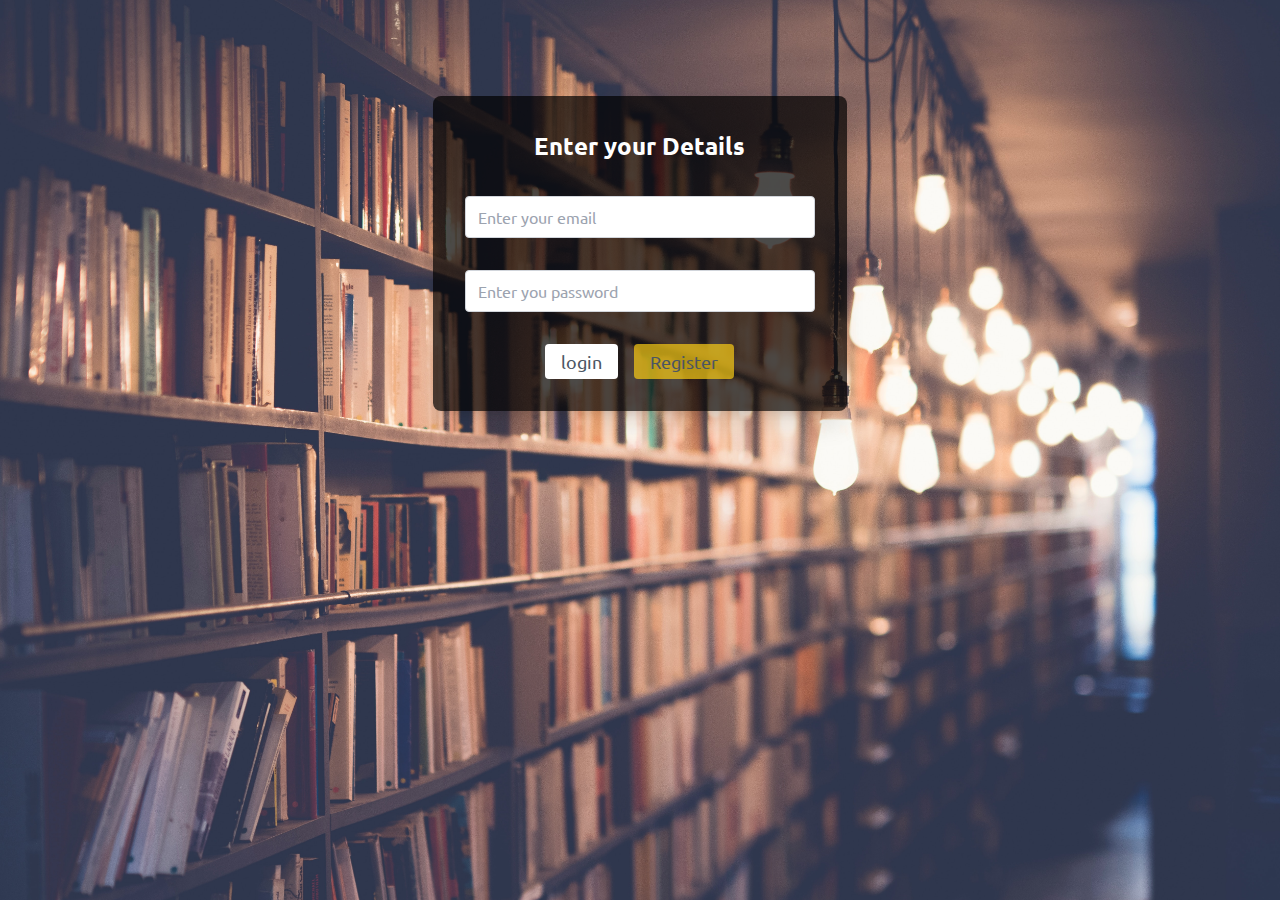
<file: index.html>
<!doctype html>
<html>

<head>
  <meta charset="UTF-8">
  <meta name="viewport" content="width=device-width, initial-scale=1.0">
  <link href="https://fonts.googleapis.com/css2?family=Ubuntu&display=swap" rel="stylesheet">

  <title>User &#8729; login</title>
  <link rel="stylesheet" href="/assets/index-ddace166.css">
</head>


<body id="body" class="bg-background bg-cover font-ubuntu">

  <div id="content">
    <section class="text-gray-600 body-font">
      <div class="px-5 py-24">
        <div
          class="lg:w-1/3 md:w-1/2 mx-auto bg-black bg-opacity-70 rounded-lg p-8 flex flex-col space-y-8 md:ml-auto w-full mt-10 md:mt-0 relative z-10 shadow-xl">

          <span class="text-white mx-auto text-2xl font-semibold">Enter your Details</span>

          <input type="email" id="email" name="email" placeholder="Enter your email"
            class="w-full bg-white rounded border border-gray-300 focus:border-indigo-500 focus:ring-2 focus:ring-indigo-200 text-base outline-none text-gray-700 py-1 px-3 leading-8 transition-colors duration-200 ease-in-out">

          <input type="password" id="password" name="password" placeholder="Enter you password"
            class="w-full bg-white rounded border border-gray-300 focus:border-indigo-500 focus:ring-2 focus:ring-indigo-200 text-base outline-none text-gray-700 py-1 px-3 leading-8 transition-colors duration-200 ease-in-out">

          <div class="flex mx-auto space-x-4">
          <button
            class="bg-white border-0 py-1 px-4 w:1/3 focus:outline-none hover:bg-gray-200 focus:bg-gray-100 rounded text-lg">login</button>
          <a
            class="bg-yellow-400 bg-opacity-70 border-0 py-1 px-4 w:1/3 focus:outline-none focus:bg-yellow-600 hover:bg-opacity-100 rounded text-lg">Register</a>
          </div>
        </div>
      </div>
    </section>
  </div>

</body>

</html>
</file>
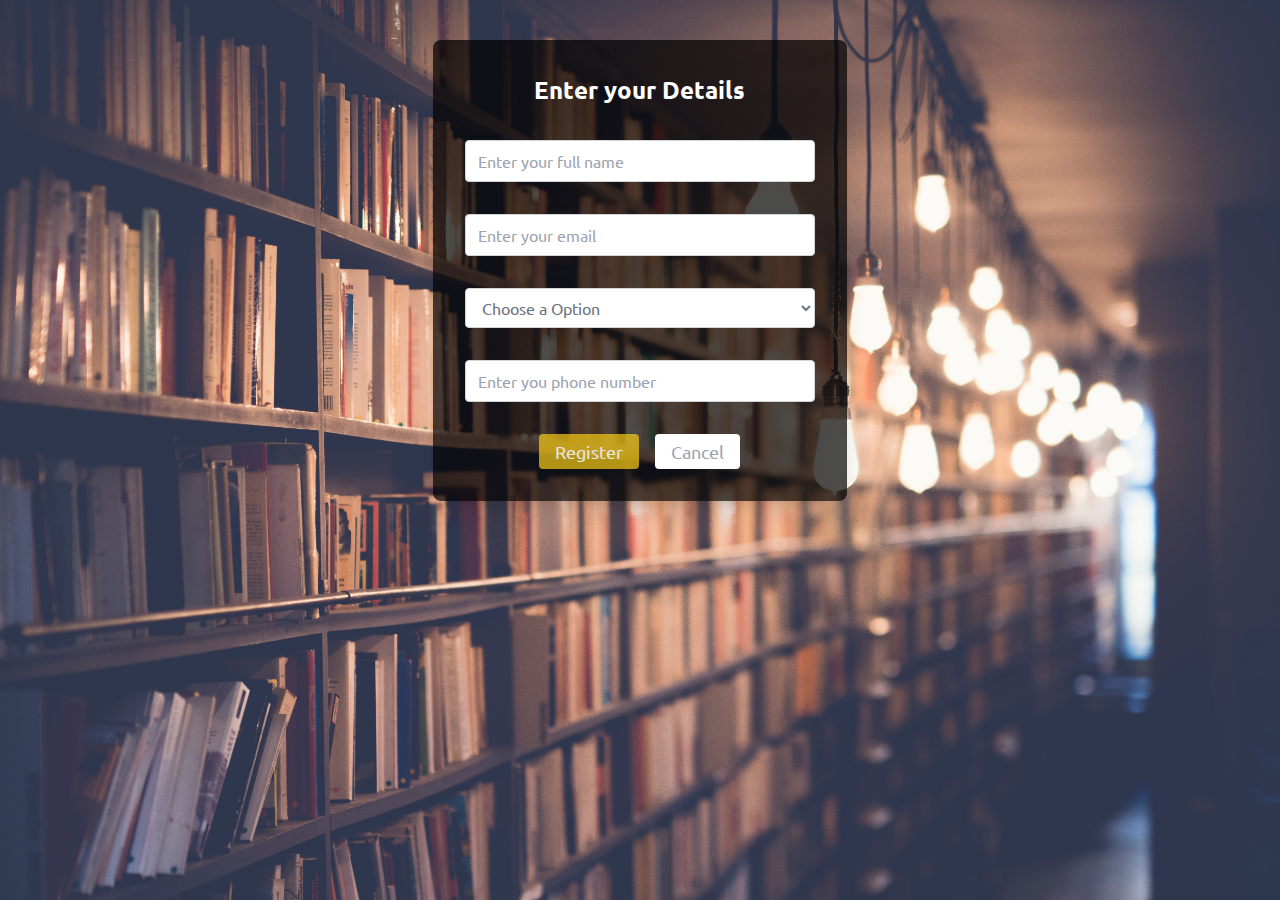
<file: register.html>
<!doctype html>
<html>

<head>
  <meta charset="UTF-8">
  <meta name="viewport" content="width=device-width, initial-scale=1.0">
  
  <link href="https://fonts.googleapis.com/css2?family=Ubuntu&display=swap" rel="stylesheet">

  <title>User &#8729; login</title>

  <style>
    .showDialog {
      width: 250px;
      height: 200px;
      display: flex;
      flex-direction: column;
      align-items: center;
      justify-content: center;
      gap: 10px;
    }
  </style>

  <link rel="stylesheet" href="/assets/index-6a51a4b1.css">
</head>


<body id="body" class="bg-background bg-cover font-ubuntu">

  <div id="content">
    <section class="text-gray-600 body-font">
      <div class="px-5 py-10">
        <div
          class="lg:w-1/3 md:w-1/2 mx-auto bg-black bg-opacity-70 rounded-lg p-8 flex flex-col space-y-8 md:ml-auto w-full mt-10 md:mt-0 relative z-10 shadow-xl">

          <span class="text-white mx-auto text-2xl font-semibold">Enter your Details</span>

          <input type="text" id="name" name="name" placeholder="Enter your full name"
            class="w-full bg-white rounded border border-gray-300 focus:border-indigo-500 focus:ring-2 focus:ring-indigo-200 text-base outline-none text-gray-700 py-1 px-3 leading-8 transition-colors duration-200 ease-in-out">

          <input type="email" id="email" name="email" placeholder="Enter your email"
            class="w-full bg-white rounded border border-gray-300 focus:border-indigo-500 focus:ring-2 focus:ring-indigo-200 text-base outline-none text-gray-700 py-1 px-3 leading-8 transition-colors duration-200 ease-in-out">

          <select name="type_user" id="type_user" class="w-full text-gray-500 bg-white rounded border border-gray-300 focus:border-indigo-500 focus:ring-2 focus:ring-indigo-200 text-base outline-none py-2 px-3 leading-8 transition-colors duration-200 ease-in-out">
            <option value="none">Choose a Option</option>
            <option value="Librarian" class="text-black">Librarian</option>
            <option value="Student" class="text-black">Student</option>
          </select>

          <input type="number" id="phone_number" name="phone_number" placeholder="Enter you phone number"
            class="w-full bg-white rounded border border-gray-300 focus:border-indigo-500 focus:ring-2 focus:ring-indigo-200 text-base outline-none text-gray-700 py-1 px-3 leading-8 transition-colors duration-200 ease-in-out">

          <div class="flex mx-auto space-x-4">
            <button
              class="bg-yellow-400 text-gray-200 hover:text-white focus:text-white bg-opacity-70 border-0 py-1 px-4 w:1/3 focus:outline-none focus:bg-yellow-600 hover:bg-opacity-100 rounded text-lg"
              onclick="openDialog()">Register</button>
            <button
              class="bg-white border-0 py-1 text-gray-400 px-4 w:1/3 focus:outline-none hover:bg-gray-200 focus:bg-gray-100 rounded text-lg"
              type="cancel">Cancel</button>

          </div>
        </div>
      </div>
    </section>
  </div>


  <!-- Dialog box for confirmation of message sent! -->

  <dialog id="modal" class="hidden rounded-md flex-col space-y-4 bg-zinc-200">

    <div class="mx-auto">
      <p class="font-para">Thankyou for your interest!
        We will contact you whenever your account is confirmed!
      </p>
    </div>
    <button onclick="closeDialog()" id="close"
      class="mx-auto bg-[#333] rounded-2xl w-[50%] dark:hover:bg-orange-500 dark:bg-orange-600 dark:active:bg-orange-400 dark:focus:bg-orange-500 dark:focus:border-4 focus:border-white dark:hover:border-white hover:bg-black font-para focus:font-bold hover:border-2 hover:border-black text-[#fff] py-1 px-[20px] outline-0">OK</button>

  </dialog>


</body>

<script>
  let dialog = document.getElementById('modal');

  function openDialog() {
    dialog.showModal();
    dialog.classList.remove("hidden");
    dialog.classList.toggle("showDialog");
    document.getElementById('body').classList.add('bg-opacity-5');
  }

  function closeDialog() {
    dialog.close();
    dialog.classList.add("hidden");
    dialog.classList.remove("showDialog");
    document.getElementById('body').classList.add('bg-opacity-100');
  }
</script>

</html>
</file>
<file: assets/index-ddace166.css>
*,:before,:after{box-sizing:border-box;border-width:0;border-style:solid;border-color:#e5e7eb}:before,:after{--tw-content: ""}html{line-height:1.5;-webkit-text-size-adjust:100%;-moz-tab-size:4;-o-tab-size:4;tab-size:4;font-family:ui-sans-serif,system-ui;font-feature-settings:normal;font-variation-settings:normal}body{margin:0;line-height:inherit}hr{height:0;color:inherit;border-top-width:1px}abbr:where([title]){-webkit-text-decoration:underline dotted;text-decoration:underline dotted}h1,h2,h3,h4,h5,h6{font-size:inherit;font-weight:inherit}a{color:inherit;text-decoration:inherit}b,strong{font-weight:bolder}code,kbd,samp,pre{font-family:ui-monospace,SFMono-Regular;font-size:1em}small{font-size:80%}sub,sup{font-size:75%;line-height:0;position:relative;vertical-align:baseline}sub{bottom:-.25em}sup{top:-.5em}table{text-indent:0;border-color:inherit;border-collapse:collapse}button,input,optgroup,select,textarea{font-family:inherit;font-size:100%;font-weight:inherit;line-height:inherit;color:inherit;margin:0;padding:0}button,select{text-transform:none}button,[type=button],[type=reset],[type=submit]{-webkit-appearance:button;background-color:transparent;background-image:none}:-moz-focusring{outline:auto}:-moz-ui-invalid{box-shadow:none}progress{vertical-align:baseline}::-webkit-inner-spin-button,::-webkit-outer-spin-button{height:auto}[type=search]{-webkit-appearance:textfield;outline-offset:-2px}::-webkit-search-decoration{-webkit-appearance:none}::-webkit-file-upload-button{-webkit-appearance:button;font:inherit}summary{display:list-item}blockquote,dl,dd,h1,h2,h3,h4,h5,h6,hr,figure,p,pre{margin:0}fieldset{margin:0;padding:0}legend{padding:0}ol,ul,menu{list-style:none;margin:0;padding:0}textarea{resize:vertical}input::-moz-placeholder,textarea::-moz-placeholder{opacity:1;color:#9ca3af}input::placeholder,textarea::placeholder{opacity:1;color:#9ca3af}button,[role=button]{cursor:pointer}:disabled{cursor:default}img,svg,video,canvas,audio,iframe,embed,object{display:block;vertical-align:middle}img,video{max-width:100%;height:auto}[hidden]{display:none}*,:before,:after{--tw-border-spacing-x: 0;--tw-border-spacing-y: 0;--tw-translate-x: 0;--tw-translate-y: 0;--tw-rotate: 0;--tw-skew-x: 0;--tw-skew-y: 0;--tw-scale-x: 1;--tw-scale-y: 1;--tw-pan-x: ;--tw-pan-y: ;--tw-pinch-zoom: ;--tw-scroll-snap-strictness: proximity;--tw-gradient-from-position: ;--tw-gradient-via-position: ;--tw-gradient-to-position: ;--tw-ordinal: ;--tw-slashed-zero: ;--tw-numeric-figure: ;--tw-numeric-spacing: ;--tw-numeric-fraction: ;--tw-ring-inset: ;--tw-ring-offset-width: 0px;--tw-ring-offset-color: #fff;--tw-ring-color: rgb(59 130 246 / .5);--tw-ring-offset-shadow: 0 0 #0000;--tw-ring-shadow: 0 0 #0000;--tw-shadow: 0 0 #0000;--tw-shadow-colored: 0 0 #0000;--tw-blur: ;--tw-brightness: ;--tw-contrast: ;--tw-grayscale: ;--tw-hue-rotate: ;--tw-invert: ;--tw-saturate: ;--tw-sepia: ;--tw-drop-shadow: ;--tw-backdrop-blur: ;--tw-backdrop-brightness: ;--tw-backdrop-contrast: ;--tw-backdrop-grayscale: ;--tw-backdrop-hue-rotate: ;--tw-backdrop-invert: ;--tw-backdrop-opacity: ;--tw-backdrop-saturate: ;--tw-backdrop-sepia: }::backdrop{--tw-border-spacing-x: 0;--tw-border-spacing-y: 0;--tw-translate-x: 0;--tw-translate-y: 0;--tw-rotate: 0;--tw-skew-x: 0;--tw-skew-y: 0;--tw-scale-x: 1;--tw-scale-y: 1;--tw-pan-x: ;--tw-pan-y: ;--tw-pinch-zoom: ;--tw-scroll-snap-strictness: proximity;--tw-gradient-from-position: ;--tw-gradient-via-position: ;--tw-gradient-to-position: ;--tw-ordinal: ;--tw-slashed-zero: ;--tw-numeric-figure: ;--tw-numeric-spacing: ;--tw-numeric-fraction: ;--tw-ring-inset: ;--tw-ring-offset-width: 0px;--tw-ring-offset-color: #fff;--tw-ring-color: rgb(59 130 246 / .5);--tw-ring-offset-shadow: 0 0 #0000;--tw-ring-shadow: 0 0 #0000;--tw-shadow: 0 0 #0000;--tw-shadow-colored: 0 0 #0000;--tw-blur: ;--tw-brightness: ;--tw-contrast: ;--tw-grayscale: ;--tw-hue-rotate: ;--tw-invert: ;--tw-saturate: ;--tw-sepia: ;--tw-drop-shadow: ;--tw-backdrop-blur: ;--tw-backdrop-brightness: ;--tw-backdrop-contrast: ;--tw-backdrop-grayscale: ;--tw-backdrop-hue-rotate: ;--tw-backdrop-invert: ;--tw-backdrop-opacity: ;--tw-backdrop-saturate: ;--tw-backdrop-sepia: }.container{width:100%}@media (min-width: 174px){.container{max-width:174px}}@media (min-width: 233px){.container{max-width:233px}}@media (min-width: 300px){.container{max-width:300px}}@media (min-width: 313px){.container{max-width:313px}}@media (min-width: 340px){.container{max-width:340px}}@media (min-width: 378px){.container{max-width:378px}}@media (min-width: 480px){.container{max-width:480px}}@media (min-width: 640px){.container{max-width:640px}}@media (min-width: 768px){.container{max-width:768px}}@media (min-width: 1000px){.container{max-width:1000px}}@media (min-width: 1172px){.container{max-width:1172px}}@media (min-width: 1280px){.container{max-width:1280px}}@media (min-width: 1435px){.container{max-width:1435px}}@media (min-width: 1536px){.container{max-width:1536px}}.relative{position:relative}.sticky{position:sticky}.z-10{z-index:10}.mx-auto{margin-left:auto;margin-right:auto}.my-3{margin-top:.75rem;margin-bottom:.75rem}.mb-4{margin-bottom:1rem}.ml-3{margin-left:.75rem}.mr-5{margin-right:1.25rem}.mt-10{margin-top:2.5rem}.mt-4{margin-top:1rem}.flex{display:flex}.inline-flex{display:inline-flex}.h-10{height:2.5rem}.w-10{width:2.5rem}.w-4\/5{width:80%}.w-full{width:100%}.transform{transform:translate(var(--tw-translate-x),var(--tw-translate-y)) rotate(var(--tw-rotate)) skew(var(--tw-skew-x)) skewY(var(--tw-skew-y)) scaleX(var(--tw-scale-x)) scaleY(var(--tw-scale-y))}.flex-col{flex-direction:column}.flex-wrap{flex-wrap:wrap}.items-center{align-items:center}.justify-center{justify-content:center}.space-x-4>:not([hidden])~:not([hidden]){--tw-space-x-reverse: 0;margin-right:calc(1rem * var(--tw-space-x-reverse));margin-left:calc(1rem * calc(1 - var(--tw-space-x-reverse)))}.space-y-8>:not([hidden])~:not([hidden]){--tw-space-y-reverse: 0;margin-top:calc(2rem * calc(1 - var(--tw-space-y-reverse)));margin-bottom:calc(2rem * var(--tw-space-y-reverse))}.rounded{border-radius:.25rem}.rounded-2xl{border-radius:1rem}.rounded-full{border-radius:9999px}.rounded-lg{border-radius:.5rem}.border{border-width:1px}.border-0{border-width:0px}.border-gray-300{--tw-border-opacity: 1;border-color:rgb(209 213 219 / var(--tw-border-opacity))}.bg-black{--tw-bg-opacity: 1;background-color:rgb(0 0 0 / var(--tw-bg-opacity))}.bg-gray-100{--tw-bg-opacity: 1;background-color:rgb(243 244 246 / var(--tw-bg-opacity))}.bg-indigo-500{--tw-bg-opacity: 1;background-color:rgb(99 102 241 / var(--tw-bg-opacity))}.bg-white{--tw-bg-opacity: 1;background-color:rgb(255 255 255 / var(--tw-bg-opacity))}.bg-yellow-400{--tw-bg-opacity: 1;background-color:rgb(250 204 21 / var(--tw-bg-opacity))}.bg-opacity-70{--tw-bg-opacity: .7}.bg-background{background-image:url(/assets/bg-245bc8c0.png)}.bg-cover{background-size:cover}.p-2{padding:.5rem}.p-8{padding:2rem}.px-1{padding-left:.25rem;padding-right:.25rem}.px-3{padding-left:.75rem;padding-right:.75rem}.px-4{padding-left:1rem;padding-right:1rem}.px-5{padding-left:1.25rem;padding-right:1.25rem}.py-1{padding-top:.25rem;padding-bottom:.25rem}.py-24{padding-top:6rem;padding-bottom:6rem}.font-ubuntu{font-family:Ubuntu,sans-serif}.text-2xl{font-size:1.5rem}.text-base{font-size:1rem}.text-lg{font-size:1.125rem}.text-xl{font-size:1.25rem}.font-medium{font-weight:500}.font-semibold{font-weight:600}.leading-8{line-height:2rem}.text-gray-600{--tw-text-opacity: 1;color:rgb(75 85 99 / var(--tw-text-opacity))}.text-gray-700{--tw-text-opacity: 1;color:rgb(55 65 81 / var(--tw-text-opacity))}.text-gray-900{--tw-text-opacity: 1;color:rgb(17 24 39 / var(--tw-text-opacity))}.text-white{--tw-text-opacity: 1;color:rgb(255 255 255 / var(--tw-text-opacity))}.shadow-2xl{--tw-shadow: 0 25px 50px -12px rgb(0 0 0 / .25);--tw-shadow-colored: 0 25px 50px -12px var(--tw-shadow-color);box-shadow:var(--tw-ring-offset-shadow, 0 0 #0000),var(--tw-ring-shadow, 0 0 #0000),var(--tw-shadow)}.shadow-xl{--tw-shadow: 0 20px 25px -5px rgb(0 0 0 / .1), 0 8px 10px -6px rgb(0 0 0 / .1);--tw-shadow-colored: 0 20px 25px -5px var(--tw-shadow-color), 0 8px 10px -6px var(--tw-shadow-color);box-shadow:var(--tw-ring-offset-shadow, 0 0 #0000),var(--tw-ring-shadow, 0 0 #0000),var(--tw-shadow)}.outline-none{outline:2px solid transparent;outline-offset:2px}.transition-colors{transition-property:color,background-color,border-color,text-decoration-color,fill,stroke;transition-timing-function:cubic-bezier(.4,0,.2,1);transition-duration:.15s}.duration-200{transition-duration:.2s}.ease-in-out{transition-timing-function:cubic-bezier(.4,0,.2,1)}.hover\:bg-gray-200:hover{--tw-bg-opacity: 1;background-color:rgb(229 231 235 / var(--tw-bg-opacity))}.hover\:bg-gray-300:hover{--tw-bg-opacity: 1;background-color:rgb(209 213 219 / var(--tw-bg-opacity))}.hover\:bg-opacity-100:hover{--tw-bg-opacity: 1}.focus\:border-indigo-500:focus{--tw-border-opacity: 1;border-color:rgb(99 102 241 / var(--tw-border-opacity))}.focus\:bg-gray-100:focus{--tw-bg-opacity: 1;background-color:rgb(243 244 246 / var(--tw-bg-opacity))}.focus\:bg-yellow-600:focus{--tw-bg-opacity: 1;background-color:rgb(202 138 4 / var(--tw-bg-opacity))}.focus\:outline-none:focus{outline:2px solid transparent;outline-offset:2px}.focus\:ring-2:focus{--tw-ring-offset-shadow: var(--tw-ring-inset) 0 0 0 var(--tw-ring-offset-width) var(--tw-ring-offset-color);--tw-ring-shadow: var(--tw-ring-inset) 0 0 0 calc(2px + var(--tw-ring-offset-width)) var(--tw-ring-color);box-shadow:var(--tw-ring-offset-shadow),var(--tw-ring-shadow),var(--tw-shadow, 0 0 #0000)}.focus\:ring-indigo-200:focus{--tw-ring-opacity: 1;--tw-ring-color: rgb(199 210 254 / var(--tw-ring-opacity))}@media (min-width: 768px){.md\:mb-0{margin-bottom:0}.md\:ml-auto{margin-left:auto}.md\:mt-0{margin-top:0}.md\:w-1\/2{width:50%}.md\:flex-row{flex-direction:row}}@media (min-width: 1172px){.lg\:w-1\/3{width:33.333333%}}
</file>
<file: assets/index-6a51a4b1.css>
*,:before,:after{box-sizing:border-box;border-width:0;border-style:solid;border-color:#e5e7eb}:before,:after{--tw-content: ""}html{line-height:1.5;-webkit-text-size-adjust:100%;-moz-tab-size:4;-o-tab-size:4;tab-size:4;font-family:ui-sans-serif,system-ui;font-feature-settings:normal;font-variation-settings:normal}body{margin:0;line-height:inherit}hr{height:0;color:inherit;border-top-width:1px}abbr:where([title]){-webkit-text-decoration:underline dotted;text-decoration:underline dotted}h1,h2,h3,h4,h5,h6{font-size:inherit;font-weight:inherit}a{color:inherit;text-decoration:inherit}b,strong{font-weight:bolder}code,kbd,samp,pre{font-family:ui-monospace,SFMono-Regular;font-size:1em}small{font-size:80%}sub,sup{font-size:75%;line-height:0;position:relative;vertical-align:baseline}sub{bottom:-.25em}sup{top:-.5em}table{text-indent:0;border-color:inherit;border-collapse:collapse}button,input,optgroup,select,textarea{font-family:inherit;font-size:100%;font-weight:inherit;line-height:inherit;color:inherit;margin:0;padding:0}button,select{text-transform:none}button,[type=button],[type=reset],[type=submit]{-webkit-appearance:button;background-color:transparent;background-image:none}:-moz-focusring{outline:auto}:-moz-ui-invalid{box-shadow:none}progress{vertical-align:baseline}::-webkit-inner-spin-button,::-webkit-outer-spin-button{height:auto}[type=search]{-webkit-appearance:textfield;outline-offset:-2px}::-webkit-search-decoration{-webkit-appearance:none}::-webkit-file-upload-button{-webkit-appearance:button;font:inherit}summary{display:list-item}blockquote,dl,dd,h1,h2,h3,h4,h5,h6,hr,figure,p,pre{margin:0}fieldset{margin:0;padding:0}legend{padding:0}ol,ul,menu{list-style:none;margin:0;padding:0}textarea{resize:vertical}input::-moz-placeholder,textarea::-moz-placeholder{opacity:1;color:#9ca3af}input::placeholder,textarea::placeholder{opacity:1;color:#9ca3af}button,[role=button]{cursor:pointer}:disabled{cursor:default}img,svg,video,canvas,audio,iframe,embed,object{display:block;vertical-align:middle}img,video{max-width:100%;height:auto}[hidden]{display:none}*,:before,:after{--tw-border-spacing-x: 0;--tw-border-spacing-y: 0;--tw-translate-x: 0;--tw-translate-y: 0;--tw-rotate: 0;--tw-skew-x: 0;--tw-skew-y: 0;--tw-scale-x: 1;--tw-scale-y: 1;--tw-pan-x: ;--tw-pan-y: ;--tw-pinch-zoom: ;--tw-scroll-snap-strictness: proximity;--tw-gradient-from-position: ;--tw-gradient-via-position: ;--tw-gradient-to-position: ;--tw-ordinal: ;--tw-slashed-zero: ;--tw-numeric-figure: ;--tw-numeric-spacing: ;--tw-numeric-fraction: ;--tw-ring-inset: ;--tw-ring-offset-width: 0px;--tw-ring-offset-color: #fff;--tw-ring-color: rgb(59 130 246 / .5);--tw-ring-offset-shadow: 0 0 #0000;--tw-ring-shadow: 0 0 #0000;--tw-shadow: 0 0 #0000;--tw-shadow-colored: 0 0 #0000;--tw-blur: ;--tw-brightness: ;--tw-contrast: ;--tw-grayscale: ;--tw-hue-rotate: ;--tw-invert: ;--tw-saturate: ;--tw-sepia: ;--tw-drop-shadow: ;--tw-backdrop-blur: ;--tw-backdrop-brightness: ;--tw-backdrop-contrast: ;--tw-backdrop-grayscale: ;--tw-backdrop-hue-rotate: ;--tw-backdrop-invert: ;--tw-backdrop-opacity: ;--tw-backdrop-saturate: ;--tw-backdrop-sepia: }::backdrop{--tw-border-spacing-x: 0;--tw-border-spacing-y: 0;--tw-translate-x: 0;--tw-translate-y: 0;--tw-rotate: 0;--tw-skew-x: 0;--tw-skew-y: 0;--tw-scale-x: 1;--tw-scale-y: 1;--tw-pan-x: ;--tw-pan-y: ;--tw-pinch-zoom: ;--tw-scroll-snap-strictness: proximity;--tw-gradient-from-position: ;--tw-gradient-via-position: ;--tw-gradient-to-position: ;--tw-ordinal: ;--tw-slashed-zero: ;--tw-numeric-figure: ;--tw-numeric-spacing: ;--tw-numeric-fraction: ;--tw-ring-inset: ;--tw-ring-offset-width: 0px;--tw-ring-offset-color: #fff;--tw-ring-color: rgb(59 130 246 / .5);--tw-ring-offset-shadow: 0 0 #0000;--tw-ring-shadow: 0 0 #0000;--tw-shadow: 0 0 #0000;--tw-shadow-colored: 0 0 #0000;--tw-blur: ;--tw-brightness: ;--tw-contrast: ;--tw-grayscale: ;--tw-hue-rotate: ;--tw-invert: ;--tw-saturate: ;--tw-sepia: ;--tw-drop-shadow: ;--tw-backdrop-blur: ;--tw-backdrop-brightness: ;--tw-backdrop-contrast: ;--tw-backdrop-grayscale: ;--tw-backdrop-hue-rotate: ;--tw-backdrop-invert: ;--tw-backdrop-opacity: ;--tw-backdrop-saturate: ;--tw-backdrop-sepia: }.container{width:100%}@media (min-width: 174px){.container{max-width:174px}}@media (min-width: 233px){.container{max-width:233px}}@media (min-width: 300px){.container{max-width:300px}}@media (min-width: 313px){.container{max-width:313px}}@media (min-width: 340px){.container{max-width:340px}}@media (min-width: 378px){.container{max-width:378px}}@media (min-width: 480px){.container{max-width:480px}}@media (min-width: 640px){.container{max-width:640px}}@media (min-width: 768px){.container{max-width:768px}}@media (min-width: 1000px){.container{max-width:1000px}}@media (min-width: 1172px){.container{max-width:1172px}}@media (min-width: 1280px){.container{max-width:1280px}}@media (min-width: 1435px){.container{max-width:1435px}}@media (min-width: 1536px){.container{max-width:1536px}}.relative{position:relative}.sticky{position:sticky}.z-10{z-index:10}.mx-auto{margin-left:auto;margin-right:auto}.my-3{margin-top:.75rem;margin-bottom:.75rem}.mb-4{margin-bottom:1rem}.ml-3{margin-left:.75rem}.mr-5{margin-right:1.25rem}.mt-10{margin-top:2.5rem}.mt-4{margin-top:1rem}.flex{display:flex}.inline-flex{display:inline-flex}.hidden{display:none}.h-10{height:2.5rem}.w-10{width:2.5rem}.w-4\/5{width:80%}.w-\[50\%\]{width:50%}.w-full{width:100%}.transform{transform:translate(var(--tw-translate-x),var(--tw-translate-y)) rotate(var(--tw-rotate)) skew(var(--tw-skew-x)) skewY(var(--tw-skew-y)) scaleX(var(--tw-scale-x)) scaleY(var(--tw-scale-y))}.flex-col{flex-direction:column}.flex-wrap{flex-wrap:wrap}.items-center{align-items:center}.justify-center{justify-content:center}.space-x-4>:not([hidden])~:not([hidden]){--tw-space-x-reverse: 0;margin-right:calc(1rem * var(--tw-space-x-reverse));margin-left:calc(1rem * calc(1 - var(--tw-space-x-reverse)))}.space-y-4>:not([hidden])~:not([hidden]){--tw-space-y-reverse: 0;margin-top:calc(1rem * calc(1 - var(--tw-space-y-reverse)));margin-bottom:calc(1rem * var(--tw-space-y-reverse))}.space-y-8>:not([hidden])~:not([hidden]){--tw-space-y-reverse: 0;margin-top:calc(2rem * calc(1 - var(--tw-space-y-reverse)));margin-bottom:calc(2rem * var(--tw-space-y-reverse))}.rounded{border-radius:.25rem}.rounded-2xl{border-radius:1rem}.rounded-full{border-radius:9999px}.rounded-lg{border-radius:.5rem}.rounded-md{border-radius:.375rem}.border{border-width:1px}.border-0{border-width:0px}.border-gray-300{--tw-border-opacity: 1;border-color:rgb(209 213 219 / var(--tw-border-opacity))}.bg-\[\#333\]{--tw-bg-opacity: 1;background-color:rgb(51 51 51 / var(--tw-bg-opacity))}.bg-black{--tw-bg-opacity: 1;background-color:rgb(0 0 0 / var(--tw-bg-opacity))}.bg-gray-100{--tw-bg-opacity: 1;background-color:rgb(243 244 246 / var(--tw-bg-opacity))}.bg-indigo-500{--tw-bg-opacity: 1;background-color:rgb(99 102 241 / var(--tw-bg-opacity))}.bg-white{--tw-bg-opacity: 1;background-color:rgb(255 255 255 / var(--tw-bg-opacity))}.bg-yellow-400{--tw-bg-opacity: 1;background-color:rgb(250 204 21 / var(--tw-bg-opacity))}.bg-zinc-200{--tw-bg-opacity: 1;background-color:rgb(228 228 231 / var(--tw-bg-opacity))}.bg-opacity-100{--tw-bg-opacity: 1}.bg-opacity-5{--tw-bg-opacity: .05}.bg-opacity-70{--tw-bg-opacity: .7}.bg-background{background-image:url(/assets/bg-245bc8c0.png)}.bg-cover{background-size:cover}.p-2{padding:.5rem}.p-8{padding:2rem}.px-1{padding-left:.25rem;padding-right:.25rem}.px-3{padding-left:.75rem;padding-right:.75rem}.px-4{padding-left:1rem;padding-right:1rem}.px-5{padding-left:1.25rem;padding-right:1.25rem}.px-\[20px\]{padding-left:20px;padding-right:20px}.py-1{padding-top:.25rem;padding-bottom:.25rem}.py-10{padding-top:2.5rem;padding-bottom:2.5rem}.py-2{padding-top:.5rem;padding-bottom:.5rem}.font-para{font-family:Ibarra Real Nova,serif}.font-ubuntu{font-family:Ubuntu,sans-serif}.text-2xl{font-size:1.5rem}.text-base{font-size:1rem}.text-lg{font-size:1.125rem}.text-xl{font-size:1.25rem}.font-medium{font-weight:500}.font-semibold{font-weight:600}.leading-8{line-height:2rem}.text-\[\#fff\]{--tw-text-opacity: 1;color:rgb(255 255 255 / var(--tw-text-opacity))}.text-black{--tw-text-opacity: 1;color:rgb(0 0 0 / var(--tw-text-opacity))}.text-gray-200{--tw-text-opacity: 1;color:rgb(229 231 235 / var(--tw-text-opacity))}.text-gray-400{--tw-text-opacity: 1;color:rgb(156 163 175 / var(--tw-text-opacity))}.text-gray-500{--tw-text-opacity: 1;color:rgb(107 114 128 / var(--tw-text-opacity))}.text-gray-600{--tw-text-opacity: 1;color:rgb(75 85 99 / var(--tw-text-opacity))}.text-gray-700{--tw-text-opacity: 1;color:rgb(55 65 81 / var(--tw-text-opacity))}.text-gray-900{--tw-text-opacity: 1;color:rgb(17 24 39 / var(--tw-text-opacity))}.text-white{--tw-text-opacity: 1;color:rgb(255 255 255 / var(--tw-text-opacity))}.shadow-2xl{--tw-shadow: 0 25px 50px -12px rgb(0 0 0 / .25);--tw-shadow-colored: 0 25px 50px -12px var(--tw-shadow-color);box-shadow:var(--tw-ring-offset-shadow, 0 0 #0000),var(--tw-ring-shadow, 0 0 #0000),var(--tw-shadow)}.shadow-xl{--tw-shadow: 0 20px 25px -5px rgb(0 0 0 / .1), 0 8px 10px -6px rgb(0 0 0 / .1);--tw-shadow-colored: 0 20px 25px -5px var(--tw-shadow-color), 0 8px 10px -6px var(--tw-shadow-color);box-shadow:var(--tw-ring-offset-shadow, 0 0 #0000),var(--tw-ring-shadow, 0 0 #0000),var(--tw-shadow)}.outline-none{outline:2px solid transparent;outline-offset:2px}.outline-0{outline-width:0px}.transition-colors{transition-property:color,background-color,border-color,text-decoration-color,fill,stroke;transition-timing-function:cubic-bezier(.4,0,.2,1);transition-duration:.15s}.duration-200{transition-duration:.2s}.ease-in-out{transition-timing-function:cubic-bezier(.4,0,.2,1)}.hover\:border-2:hover{border-width:2px}.hover\:border-black:hover{--tw-border-opacity: 1;border-color:rgb(0 0 0 / var(--tw-border-opacity))}.hover\:bg-black:hover{--tw-bg-opacity: 1;background-color:rgb(0 0 0 / var(--tw-bg-opacity))}.hover\:bg-gray-200:hover{--tw-bg-opacity: 1;background-color:rgb(229 231 235 / var(--tw-bg-opacity))}.hover\:bg-gray-300:hover{--tw-bg-opacity: 1;background-color:rgb(209 213 219 / var(--tw-bg-opacity))}.hover\:bg-opacity-100:hover{--tw-bg-opacity: 1}.hover\:text-white:hover{--tw-text-opacity: 1;color:rgb(255 255 255 / var(--tw-text-opacity))}.focus\:border-indigo-500:focus{--tw-border-opacity: 1;border-color:rgb(99 102 241 / var(--tw-border-opacity))}.focus\:border-white:focus{--tw-border-opacity: 1;border-color:rgb(255 255 255 / var(--tw-border-opacity))}.focus\:bg-gray-100:focus{--tw-bg-opacity: 1;background-color:rgb(243 244 246 / var(--tw-bg-opacity))}.focus\:bg-yellow-600:focus{--tw-bg-opacity: 1;background-color:rgb(202 138 4 / var(--tw-bg-opacity))}.focus\:font-bold:focus{font-weight:700}.focus\:text-white:focus{--tw-text-opacity: 1;color:rgb(255 255 255 / var(--tw-text-opacity))}.focus\:outline-none:focus{outline:2px solid transparent;outline-offset:2px}.focus\:ring-2:focus{--tw-ring-offset-shadow: var(--tw-ring-inset) 0 0 0 var(--tw-ring-offset-width) var(--tw-ring-offset-color);--tw-ring-shadow: var(--tw-ring-inset) 0 0 0 calc(2px + var(--tw-ring-offset-width)) var(--tw-ring-color);box-shadow:var(--tw-ring-offset-shadow),var(--tw-ring-shadow),var(--tw-shadow, 0 0 #0000)}.focus\:ring-indigo-200:focus{--tw-ring-opacity: 1;--tw-ring-color: rgb(199 210 254 / var(--tw-ring-opacity))}:is(.dark .dark\:bg-orange-600){--tw-bg-opacity: 1;background-color:rgb(234 88 12 / var(--tw-bg-opacity))}:is(.dark .dark\:hover\:border-white:hover){--tw-border-opacity: 1;border-color:rgb(255 255 255 / var(--tw-border-opacity))}:is(.dark .dark\:hover\:bg-orange-500:hover){--tw-bg-opacity: 1;background-color:rgb(249 115 22 / var(--tw-bg-opacity))}:is(.dark .dark\:focus\:border-4:focus){border-width:4px}:is(.dark .dark\:focus\:bg-orange-500:focus){--tw-bg-opacity: 1;background-color:rgb(249 115 22 / var(--tw-bg-opacity))}:is(.dark .dark\:active\:bg-orange-400:active){--tw-bg-opacity: 1;background-color:rgb(251 146 60 / var(--tw-bg-opacity))}@media (min-width: 768px){.md\:mb-0{margin-bottom:0}.md\:ml-auto{margin-left:auto}.md\:mt-0{margin-top:0}.md\:w-1\/2{width:50%}.md\:flex-row{flex-direction:row}}@media (min-width: 1172px){.lg\:w-1\/3{width:33.333333%}}
</file>
